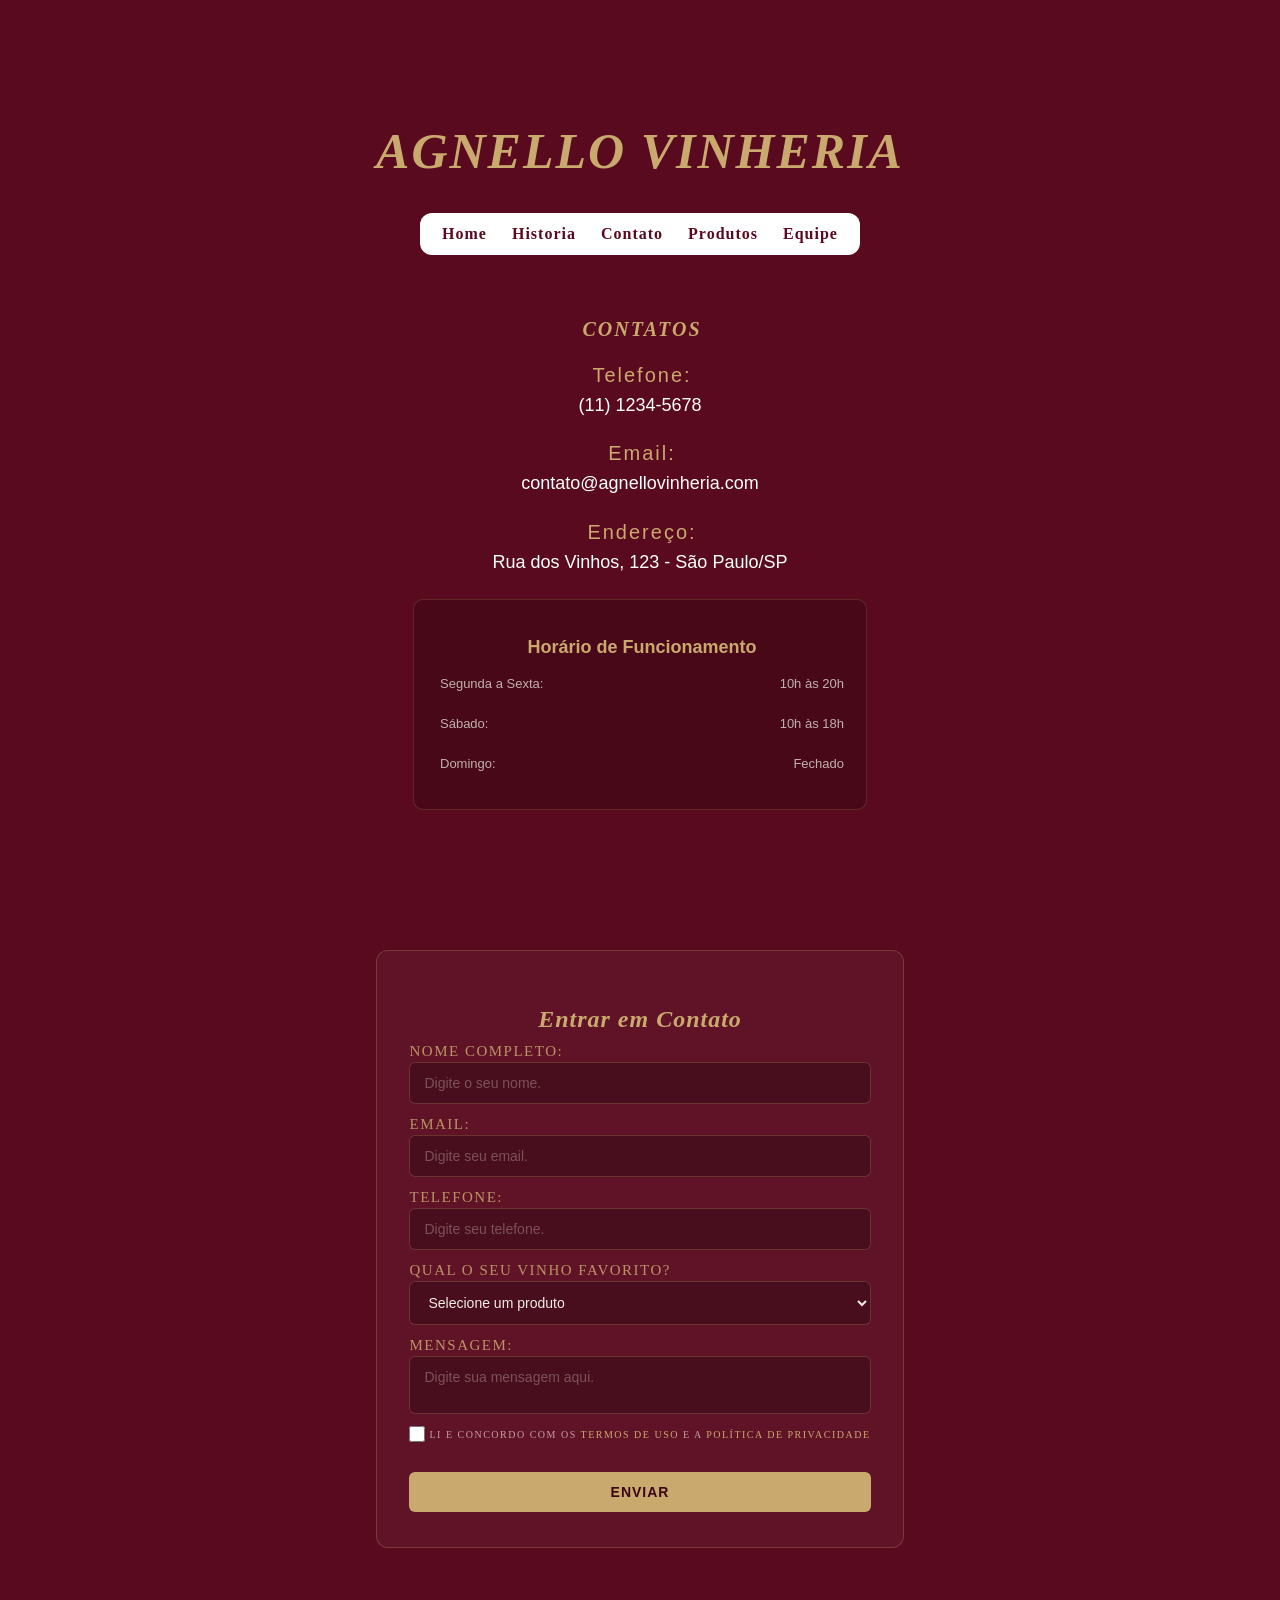
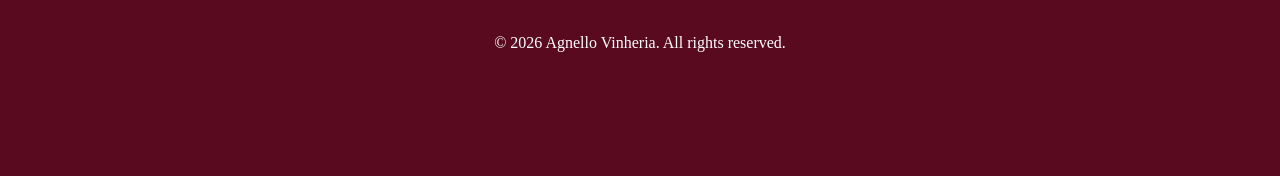
<file: src/pages/contato.html>
<!DOCTYPE html>
<html lang="pt-br">
<head>
    <meta charset="UTF-8">
    <meta name="viewport" content="width=device-width, initial-scale=1.0">
    <meta name="keywords" content="contato, telefone, email, endereço, Agnello Vinheria">
    <meta name="description" content="Entre em contato com a Agnello Vinheria. Telefone, email e endereço para que você possa nos encontrar e conhecer nossos vinhos de perto. Estamos ansiosos para receber sua visita!">
    <title>Agnello Vinheria - Contato</title>
    <link rel="stylesheet" href="../css/style.css">
    <link rel="stylesheet" href="../css/efeitos.css">

</head>
<body>
    <header class="start">
        <h1>Agnello Vinheria</h1>
    </header>
    <section class="nav">
        <nav aria-label="Navegacao principal">
            <ul class="nav-list">
                <li><a href="../../index.html">Home</a></li>
                <li><a href="historia.html">Historia</a></li>
                <li><a href="contato.html">Contato</a></li>
                <li><a href="produtos.html">Produtos</a></li>
                <li><a href="equipe.html">Equipe</a></li>
            </ul>
        </nav>
    </section>
    <main>
        <div class="layout-contato">
            <section class="contatos">
                <div class="dados">
                    <h1>Contatos</h1>
                    <p><span>Telefone:</span><br>(11) 1234-5678</p>
                    <p><span>Email:</span><br> contato@agnellovinheria.com</p>
                    <p><span>Endereço:</span><br> Rua dos Vinhos, 123 - São Paulo/SP</p>
                </div>
                
                <div class="horario">
                    <h3>Horário de Funcionamento</h3>
                    <p><span>Segunda a Sexta:</span> <span>10h às 20h</span></p>
                    <p><span>Sábado:</span> <span>10h às 18h</span></p>
                    <p><span>Domingo:</span> <span>Fechado</span></p>
                </div>
                <!-- <div class="interior-fotos">
                    <img src="../assets/imgs/loja_fisica/entrada_adega_agnello.png" alt="Entrada da loja física da Agnello Vinheria" width="500px" height="300px">
                    <img src="../assets/imgs/loja_fisica/adega_agnello.png" alt="Adega da loja física da Agnello Vinheria, com prateleiras repletas de vinhos de diversas regiões e safras, proporcionando uma experiência visual e sensorial única para os amantes do vinho." width="500px" height="300px">
                </div> -->
            </section>
            
            <section class="contato">
                <div class="entrar-em-contato">
                    <h2>Entrar em Contato</h2>
                    <form action="">
                        <label for="nome-sobrenome">Nome Completo:</label>
                        <input type="text" name="nome-sobrenome" placeholder="Digite o seu nome." required>
                        <label for="email">Email:</label>
                        <input type="email" name="email" placeholder="Digite seu email." required>
                        <label for="phone">Telefone:</label>
                        <input type="tel" name="phone" placeholder="Digite seu telefone." required>
                        <label for="opcoes-vinhos">Qual o seu vinho favorito?</label>
                        <select name="opcoes-vinhos" id="opcoes-vinhos">
                            <option value="selecione" disabled selected>Selecione um produto</option>
                            <option value="vinho-tinto-suave">Vinho Tinto Suave</option>
                            <option value="vinho-branco-chardonnay-reserva">Vinho Branco Chardonnay Reserva</option>
                            <option value="vinho-branco-suave-sobremesa">Vinho Branco Suave / Sobremesa</option>
                            <option value="vinho-rose-suave-reserva">Vinho Rosé Suave Reserva</option>
                            <option value="vinho-rose-meio-seco">Vinho Rosé Meio Seco</option>
                            <option value="vinho-espumante-branco-brut">Vinho Espumante Branco Brut</option>
                            <option value="vinho-espumante-branco-doce-moscatel">Vinho Espumante Branco Doce (Moscatel)</option>
                        </select>
                        <label for="mensagem">Mensagem:</label>
                        <textarea name="mensagem" placeholder="Digite sua mensagem aqui." required></textarea>
                        <div class="termos">
                            <input required type="checkbox" id="termos-contato">
                            <label for="termos-contato">Li e concordo com os <span style="color: #c9a96e;">termos de uso</span> e a <span style="color: #c9a96e;">política de privacidade</span></label>
                        </div>
                        <br>
                        
                        <button type="submit">Enviar</button>
                    </form>
                </div>
            </section>
        </div>
    </main>
    <footer>
        <p>&copy; 2026 Agnello Vinheria. All rights reserved.</p>
    </footer>
</body>
</html>
</file>
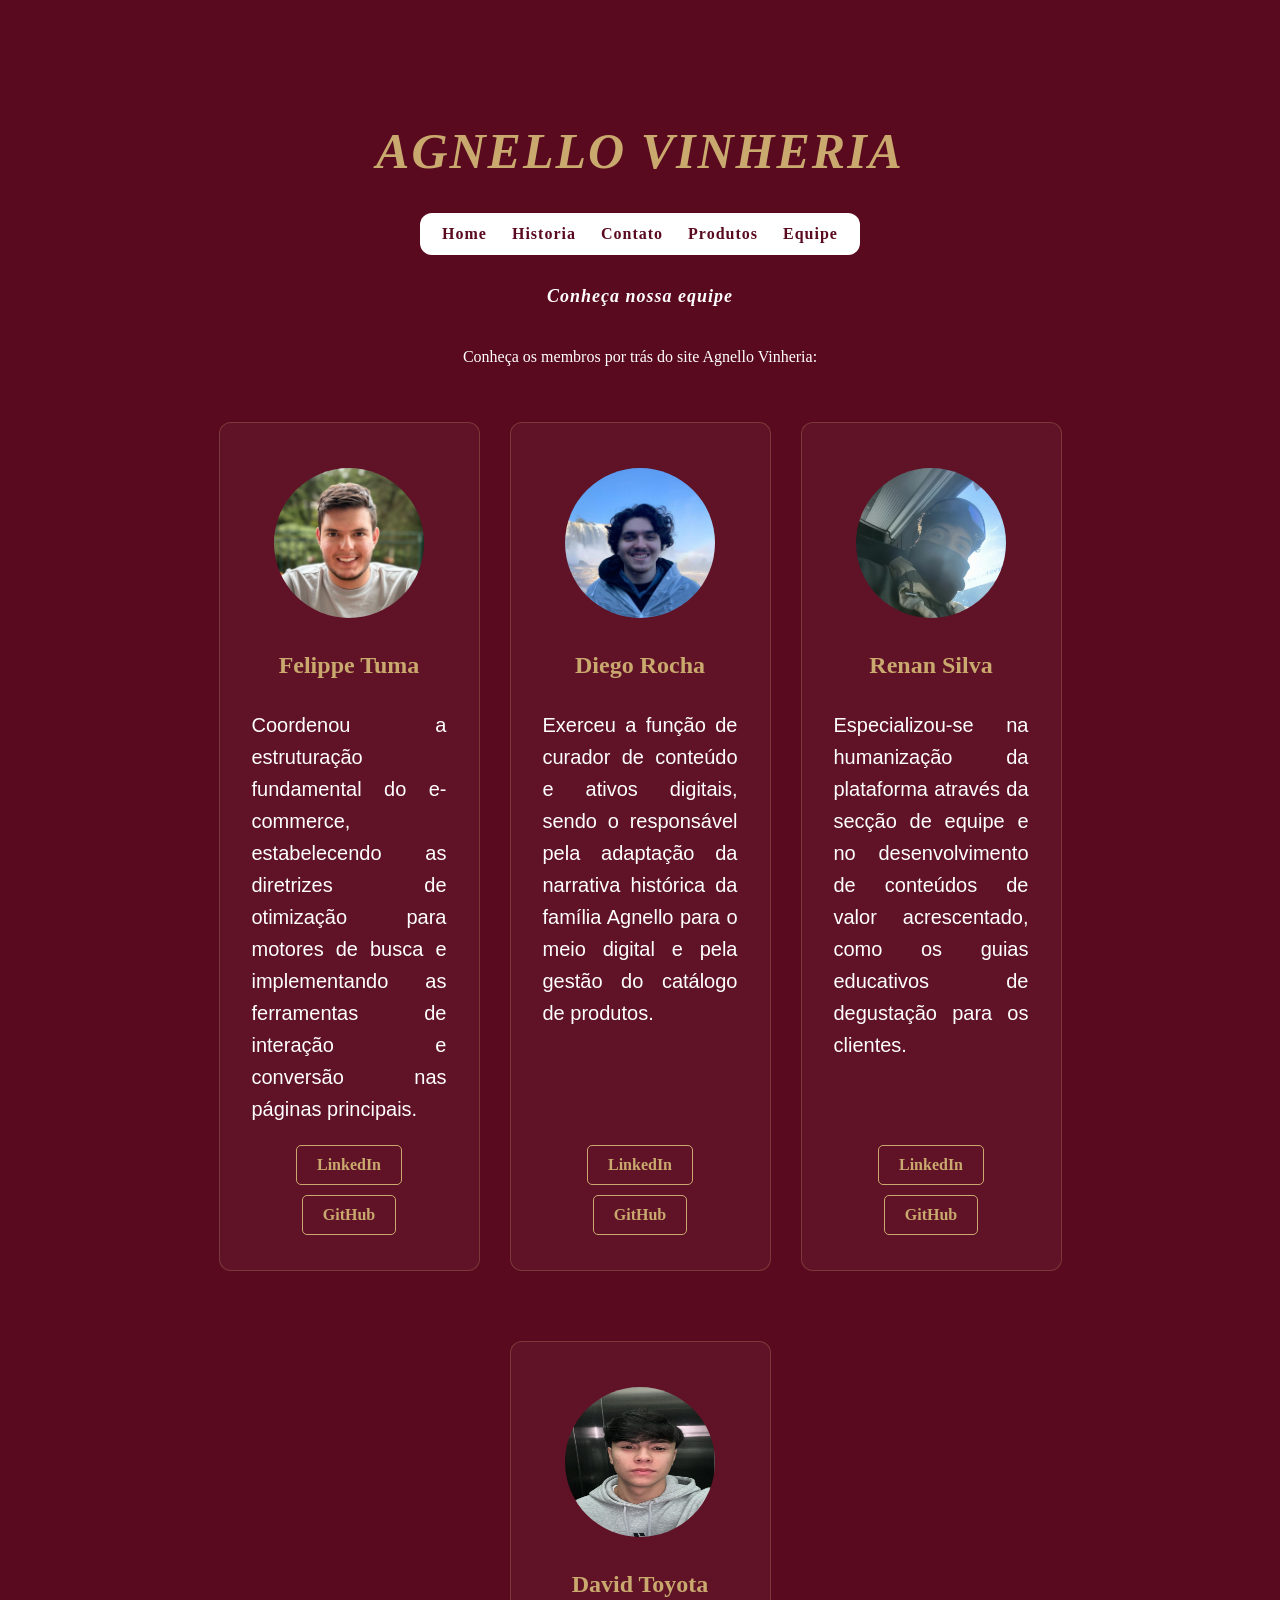
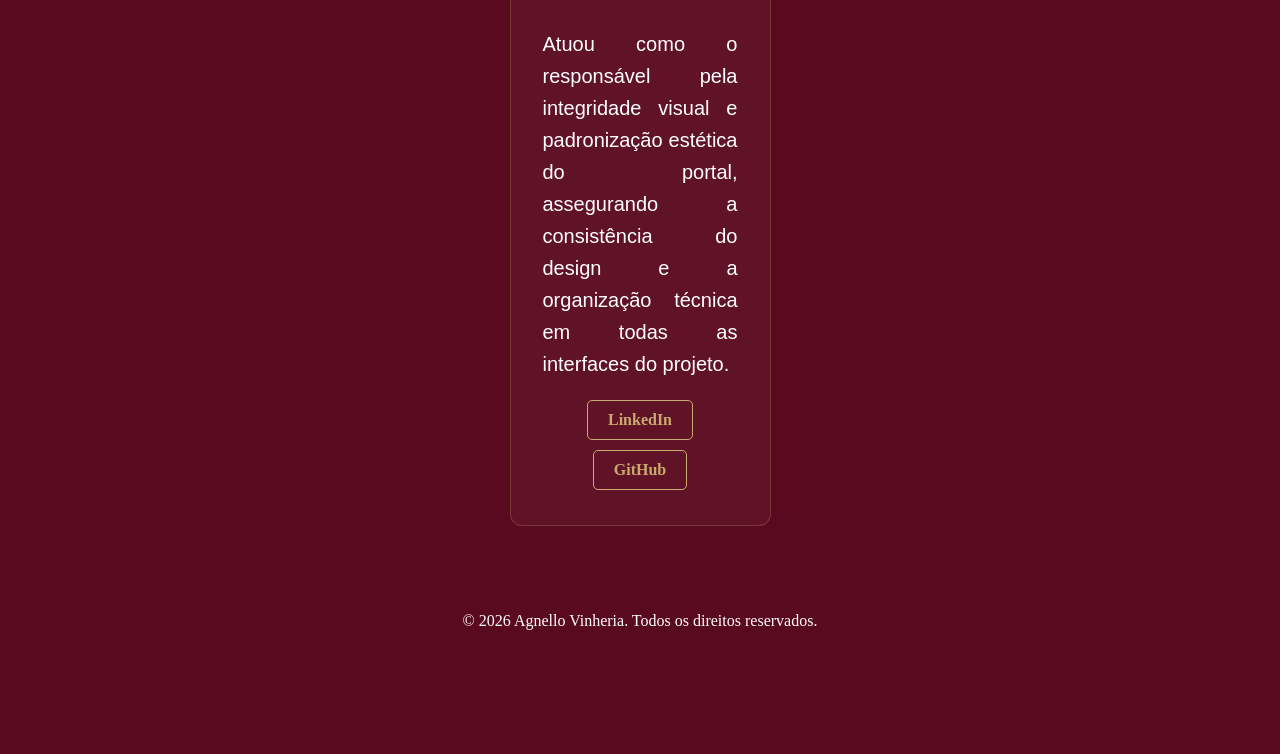
<file: src/pages/equipe.html>
<!DOCTYPE html>
<html lang="en">
<head>
    <meta charset="UTF-8">
    <meta name="viewport" content="width=device-width, initial-scale=1.0">
    <meta name="keywords" content="equipe, membros, site, Agnello Vinheria">
    <meta name="description" content="Conheça os membros por trás do site Agnello Vinherias.">
    <title>Agnello Vinheria - Equipe</title>
    <link rel="stylesheet" href="../css/style.css">
    <link rel="stylesheet" href="../css/efeitos.css">

</head>
<body>
    <header class="start">
        <h1>Agnello Vinheria</h1>
    </header>

    <section class="nav">
        <nav aria-label="Navegacao principal">
            <ul class="nav-list">
                <li><a href="../../index.html">Home</a></li>
                <li><a href="historia.html">Historia</a></li>
                <li><a href="contato.html">Contato</a></li>
                <li><a href="produtos.html">Produtos</a></li>
                <li><a href="equipe.html">Equipe</a></li>
            </ul>
        </nav>
    </section>

    <main class="equipe">
        <h2>Conheça nossa equipe</h2>
        <p class="membros">Conheça os membros por trás do site Agnello Vinheria:</p>

        <section class="equipe">
            <article class="membro">
                <img id="felippetuma" src="../assets/imgs/equipe/felippetuma.png" alt="Imagem do integrante Felippe Tuma">
                <h3>Felippe Tuma</h3>
                <p class="sobre-nos">Coordenou a estruturação fundamental do e-commerce, estabelecendo as diretrizes de otimização para motores de busca e implementando as ferramentas de interação e conversão nas páginas principais.</p>
                <section class="links">
                    <a href="https://www.linkedin.com/in/felippetuma" target="_blank" rel="noopener noreferrer">LinkedIn</a>
                    <a href="https://github.com/felippetuma" target="_blank" rel="noopener noreferrer">GitHub</a>
                </section>
            </article>

            <article class="membro">
                <img id="diegorocha" src="../assets/imgs/equipe/diegorocha.png" alt="Imagem do integrante Diego Rocha">
                <h3>Diego Rocha</h3>
                <p class="sobre-nos">Exerceu a função de curador de conteúdo e ativos digitais, sendo o responsável pela adaptação da narrativa histórica da família Agnello para o meio digital e pela gestão do catálogo de produtos.</p>
                <section class="links">
                    <a href="https://www.linkedin.com/in/diego-augusto-rocha/" target="_blank" rel="noopener noreferrer">LinkedIn</a>
                    <a href="https://github.com/DiegoAORocha" target="_blank" rel="noopener noreferrer">GitHub</a>
                </section>
            </article>

            <article class="membro">
                <img id="renansilva" class="renan" src="../assets/imgs/equipe/renansilva.png" width="600" height="600" alt="Imagem do integrante Renan Silva">
                <h3>Renan Silva</h3>
                <p class="sobre-nos">Especializou-se na humanização da plataforma através da secção de equipe e no desenvolvimento de conteúdos de valor acrescentado, como os guias educativos de degustação para os clientes.</p>
                <section class="links">
                    <a href="https://www.linkedin.com/in/renandasilvaa/" target="_blank" rel="noopener noreferrer">LinkedIn</a>
                    <a href="https://github.com/renandasilvaa" target="_blank" rel="noopener noreferrer">GitHub</a>
                </section>
            </article>

            <article class="membro">
                <img id="davitoyota" src="../assets/imgs/equipe/davitoyota.png" width="110" height="110" alt="Imagem do integrante David Toyota">
                <h3>David Toyota</h3>
               <p class="sobre-nos">Atuou como o responsável pela integridade visual e padronização estética do portal, assegurando a consistência do design e a organização técnica em todas as interfaces do projeto.</p>
                <section class="links">
                    <a href="https://www.linkedin.com/in/davitoyota/" target="_blank" rel="noopener noreferrer">LinkedIn</a>
                    <a href="https://github.com/toyota777" target="_blank" rel="noopener noreferrer">GitHub</a>
                </section>
            </article>

        </section>

        <footer>
            <p>&copy; 2026 Agnello Vinheria. Todos os direitos reservados.</p>
        </footer>
    </main>
</body>
</html>
</file>
<file: src/css/style.css>
body {
    background-color: #5a0a1f;
    padding: 80px; /* espaço interno em toda a página */
}


h1 {
    font-family: 'Cormorant Garamond', serif;
    font-style: italic;
    font-size: 50px;
    letter-spacing: 2px;
    color: #c9a96e;
    text-transform: uppercase;
    text-align: center;
}

h2 {
    color: white;
    text-align: center;
    font-size: 18px;
    font-style: italic;
    letter-spacing: 1px;
    margin-bottom: 25px;
}

h3 {
    color: #ffffff;
    text-align: center;
}

h4 {
    text-align: center;
    color: white;
    font-size: 25px;
}

h6 {
    color: white;
    text-align: center;
    font-size: 15px;
}

/* texto */
main section p {
    margin-left: auto;
    margin-right: auto; /* centraliza horizontalmente */
    font-size: 20px;
    max-width: 600px; /* limita largura do texto */
    line-height: 1.6; /* espaçamento entre linhas */
    text-align: justify;
    font-family: sans-serif;
    color: white;
}

.xxx {
    color: #f4f4f4;
    font-size: 16px;
    line-height: 1.6;
    padding-left: 15px;
    border-left: 3px solid #c9a96e; /* barra decorativa */
    list-style: none;
    margin: 0 auto; /* centraliza */
    max-width: 600px;
}

/* navbar */
.nav-list {
    border-radius: 12px;
    background-color: #ffffff;
    list-style: none;
    display: flex; /* deixa os itens lado a lado */
    justify-content: center; /* centraliza horizontalmente */
    align-items: center; /* alinha verticalmente */
    padding: 12px 20px;
    gap: 25px; /* espaço entre itens */
    width: 400px;
    margin-left: auto;
    margin-right: auto;
}

.nav-list li a {
    color: #5a0a1f;
    text-decoration: none; /* remove sublinhado */
    font-weight: bold;
    font-size: 16px;
    letter-spacing: 1px;
    transition: 0.3s; /* animação suave */
}

.nav-list li a:hover {
    color: #ffccd5;
    transform: scale(1.05); /* aumenta levemente */
}

/* links */
#link-historia {
    color: white;
}

.links {
    display: flex;
    justify-content: center;
    gap: 20px;
    margin-top: 30px;
    flex-wrap: wrap; /* quebra linha no celular */
}

.links a {
    text-decoration: none;
    color: #c9a96e;
    border: 1px solid #c9a96e;
    padding: 10px 20px;
    border-radius: 5px;
    font-weight: bold;
    transition: all 0.3s ease;
}

/* imagens */
.foto-loja,
.foto-vinhos,
.fotos {
    display: flex;
    justify-content: center; /* centraliza imagem */
}

.renan {
    width: 200px;
    height: 200px;
}

/* listas */
.vinhos {
    list-style-type: none;
    padding: 0;
    margin: 20px auto;
    color: #f4f4f4;
    line-height: 1.6;
    padding-left: 15px;
    border-left: 3px solid #c9a96e;
    max-width: 600px;
}

.membros {
    color: white;
}

/* formulário */
.form {
    display: flex;
    justify-content: center;
    margin-top: 40px;
}

.form fieldset {
    border: 2px solid #c9a96e;
    padding: 20px;
    width: 350px;
}

.form input,
.form textarea {
    width: 100%; /* ocupa toda largura */
    margin-bottom: 10px;
    padding: 5px;
}

.form input {
    width: auto; /* sobrescreve o 100% */
}

.form button {
    background-color: #c9a96e;
    border: none;
    padding: 8px;
    cursor: pointer;
}

/* produtos */
.yyy {
    max-width: 800px;
    margin: auto; /* centraliza o conteúdo */
}

.prod {
    margin-bottom: 40px;
    text-align: center;
}

.prod2 {
    border: 1px solid #c9a96e;
    padding: 15px;
    margin: 20px 0;
}

.prod2 img {
    display: block;
    margin: 10px auto;
    max-width: 150px; /* limita tamanho da imagem */
}

.prod3 {
    list-style: none;
    padding: 0;
    color: white;
}

/* mídia */
video,
iframe {
    display: block;
    margin: 20px auto;
    max-width: 100%; /* responsivo */
}

/* tabela */
#tabela-produtos {
    margin: 20px auto;
    border: 1px solid #c9a96e;
    border-collapse: collapse; /* junta as bordas */
}

#tabela-produtos th,
#tabela-produtos td {
    border: 1px solid #c9a96e;
    padding: 8px;
    color: white;
}

.comprar-produto{
    display: flex;
    flex-direction: column;
    align-items: center;
    margin-bottom: 40px;
    text-align: center;
}
.produtos-escolha  {
    margin-top: 20px;
    background: rgba(255,255,255,0.04);
    border: 1px solid rgba(201,169,110,0.25);
    border-radius: 12px;
    box-sizing: border-box;
    padding: 35px 32px;
    color: white;
    resize: none;
    font-family: Roboto, Calibri, cursive;
    font-size: 16px;
    transition: all 0.5s ease-in-out;
    
    h2 {
        font-family: 'Playfair Display', serif;
        font-size: 24px;
        color: #c9a96e;
        margin-bottom: 10px;
    }
}

.produtos-escolha label {
    font-size: 15px;
    font-weight: 500;
    letter-spacing: 1.5px;
    text-transform: uppercase;
    color: rgba(201,169,110,0.85);
}

.produtos-escolha input,
.produtos-escolha textarea,
.produtos-escolha select {
    background: rgba(0,0,0,0.25);
    border: 1px solid rgba(201,169,110,0.25);
    border-radius: 6px;
    color: #f5ede0;
    font-family: 'Jost', sans-serif;
    font-size: 14px;
    font-weight: 300;
    padding: 12px 14px;
    outline: none;
    transition: border-color 0.2s;
    width: 100%;
    display: block;
    margin-bottom: 12px;
    resize: none;
    box-sizing: border-box;
}

.produtos-escolha button {
    background: #c9a96e;
    color: #3a0612;
    border: none;
    border-radius: 6px;
    padding: 12px 24px;
    cursor: pointer;
    font-weight: 600;
    font-size: 14px;
    text-transform: uppercase;
    letter-spacing: 1px;
    transition: all 0.3s ease;
    width: 100%;
    margin-top: 12px;
}

.produtos-escolha button:hover {
    background: #b3956b;
    transform: translateY(-2px);
    box-shadow: 0 4px 12px rgba(201, 169, 110, 0.3);
}

.produtos-escolha .termos {
    display: flex;
    align-items: center;
    justify-content: center;
    gap: 4px;
    width: fit-content;
    margin-top: 8px;
    margin-left: auto;
    margin-right: auto;
    white-space: nowrap;
}

.produtos-escolha .termos label {
    margin: 0;
    display: inline;
}

.produtos-escolha .termos input {
    margin: 0;
}

/* Contato */

.layout-contato {
    display: flex;
    width: 100%;
    justify-content: center;
    align-items: flex-start;
    gap: 90px;
    flex-wrap: wrap;
}

.layout-contato h1 {
    font-family: 'Cormorant Garamond', serif;
    font-style: italic;
    font-size: 20px;
    letter-spacing: 2px;
    color: #c9a96e;
    text-transform: uppercase;
}
.dados span {
    text-align: center;
    color: #c9a96e;
    font-size: 20px;
    letter-spacing: 2px;
}
.dados p {
    text-align: center;
    color: white;
    font-size: 18px;
}

.layout-contato .contatos,
.layout-contato .contato {
    flex: 1 1 920px;
    max-width: 680px;
}

.contato {
    display: flex;
    justify-content: center;
}

.entrar-em-contato  {
    margin-top: 20px;
    background: rgba(255,255,255,0.04);
    border: 1px solid rgba(201,169,110,0.25);
    border-radius: 12px;
    box-sizing: border-box;
    padding: 35px 32px;
    color: white;
    resize: none;
    font-family: Roboto, Calibri, cursive;
    font-size: 16px;
    transition: all 0.5s ease-in-out;
    
    h2 {
        font-family: 'Playfair Display', serif;
        font-size: 24px;
        color: #c9a96e;
        margin-bottom: 10px;
    }
}

.entrar-em-contato label {
    font-size: 15px;
    font-weight: 500;
    letter-spacing: 1.5px;
    text-transform: uppercase;
    color: rgba(201,169,110,0.85);
}

.entrar-em-contato input,
.entrar-em-contato textarea,
.entrar-em-contato select {
    background: rgba(0,0,0,0.25);
    border: 1px solid rgba(201,169,110,0.25);
    border-radius: 6px;
    color: #f5ede0;
    font-family: 'Jost', sans-serif;
    font-size: 14px;
    font-weight: 300;
    padding: 12px 14px;
    outline: none;
    transition: border-color 0.2s;
    width: 100%;
    display: block;
    margin-bottom: 12px;
    resize: none;
    box-sizing: border-box;
}

.termos input[type="checkbox"] {
    width: 16px;
    height: 16px;
    accent-color: #c9a96e;
    flex-shrink: 0;
}

.termos label {
    font-size: 10px;
    color: rgba(245,237,224,0.65);
    font-weight: 300;
}

.entrar-em-contato button {
    background: #c9a96e;
    color: #3a0612;
    border: none;
    border-radius: 6px;
    padding: 12px 24px;
    cursor: pointer;
    font-weight: 600;
    font-size: 14px;
    text-transform: uppercase;
    letter-spacing: 1px;
    transition: all 0.3s ease;
    width: 100%;
    margin-top: 12px;
}

.entrar-em-contato button:hover {
    background: #b3956b;
    transform: translateY(-2px);
    box-shadow: 0 4px 12px rgba(201, 169, 110, 0.3);
}

.entrar-em-contato label {
    display: block;
    margin-top: 6px;
    margin-bottom: 2px;
    text-align: left;
}

.entrar-em-contato .termos {
    display: flex;
    align-items: center;
    justify-content: center;
    gap: 4px;
    width: fit-content;
    margin-top: 8px;
    margin-left: auto;
    margin-right: auto;
    white-space: nowrap;
}
.entrar-em-contato .termos label {
    margin: 0;
    display: inline;
}

.entrar-em-contato .termos input {
    margin: 0;
}

.contatos {
    width: 100%;
    padding: 30px 60px;
    font-family: 'Playfair Display', serif;
    display: flex;
    align-items: center;
    gap: 4px;
    text-align: justify;
    font-size: 24px;
    text-indent: 4px;
    flex-direction: column;
}

.horario {
    background-color: rgba(0,0,0,0.2);
    border: 1px solid rgba(201,169,110,0.2);
    border-radius: 10px;
    padding: 19px 22px;
    width: 60%;
    
    h3 {
        font-family: Arial, Helvetica, sans-serif;
        color: #c9a96e;
        font-size: 18px;
        margin-bottom: 10px;
    }
    
    p {
        display: flex;
        justify-content: space-between;
        font-size: 13px;
        color: rgba(214, 209, 200, 0.842);
        font-weight: 300;
        padding: 3px 0;
    }
}

/* Membros da Equipe */

main.equipe {
    display: flex;
    flex-direction: column;
}

main.equipe > section.equipe {
    display: flex;
    flex-wrap: wrap;
    justify-content: center;
    gap: 30px;
}

#felippetuma {
    justify-content: center;
    width: 150px;
    height: 150px;
    border-radius: 50%;
}
#diegorocha {
    width: 150px;
    height: 150px;
    border-radius: 50%;
}
#renansilva {
    width: 150px;
    height: 150px;
    border-radius: 50%;
}
#davitoyota {
    width: 150px;
    height: 150px;
    border-radius: 50%;
}

.membros {
    color: white;
    text-align: center;
}
.membro {
    margin-top: 40px;
    background: rgba(255,255,255,0.04);
    border: 1px solid rgba(201,169,110,0.25);
    border-radius: 12px;
    box-sizing: border-box;
    padding: 35px 32px;
    color: white;
    resize: none;
    font-family: Roboto, Calibri, cursive;
    font-size: 16px;
    transition: all 0.5s ease-in-out;
    flex: 0 0 calc(25% - 15px);
    max-width: 390px;
    display: flex;
    flex-direction: column;
    align-items: center;
    text-align: center;
    min-height: 100%;
}

.membro h3 {
    font-family: 'Playfair Display', serif;
    font-size: 24px;
    color: #c9a96e;
    margin-bottom: 10px;
}

.membro img {
    display: block;
    margin: 10px auto;
    max-width: 150px;
}

.membro p {
    flex-grow: 1;
    margin-bottom: 20px;
}

.membro .links {
    margin-top: auto;
    width: 100%;
    display: flex;
    justify-content: center;
    gap: 10px;
    flex-wrap: wrap;
}

/* footer */

footer {
    margin-top: 50px;
    padding: 20px;
    text-align: center;
    color: white;
}
</file>
<file: src/css/efeitos.css>
/* Seleção de texto */
p::selection {
    color: white;
    background-color: #c9a96e;
}
h1::selection {
    color: white;
    background-color: #c9a96e;
}
h2::selection {
    color: white;
    background-color: #c9a96e;
}
h3::selection {
    color: white;
    background-color: #c9a96e;
}   
h4::selection {
    color: white;
    background-color: #c9a96e;
}
h5::selection {
    color: white;
    background-color: #c9a96e;
}
h6::selection {
    color: white;
    background-color: #c9a96e;
}

/* Links */


.links a:hover {
    background-color: #c9a96e;
    color: #4A0404;
    transform: translateY(-3px); /* sobe levemente */
}

/* Produtos */
.produtos-escolha button:hover {
    background: #b3956b;
    transform: translateY(-2px);
    box-shadow: 0 4px 12px rgba(201, 169, 110, 0.3);
}

/* Contatos */

.entrar-em-contato input::placeholder, textarea::placeholder {
    color: rgba(245,237,224,0.3);
}

.entrar-em-contato input:focus,
.entrar-em-contato textarea:focus,
.entrar-em-contato select:focus {
    border-color: rgba(201,169,110,0.65);
}

.entrar-em-contato button:hover {
    background: #dbbf85;
}

.entrar-em-contato button:active {
    transform: scale(0.99);
}

/* Membros */
.membro:hover {
    transform: translateY(-7px);
    box-shadow: 0 4px 8px rgba(0, 0, 0, 0.2);
}
</file>
